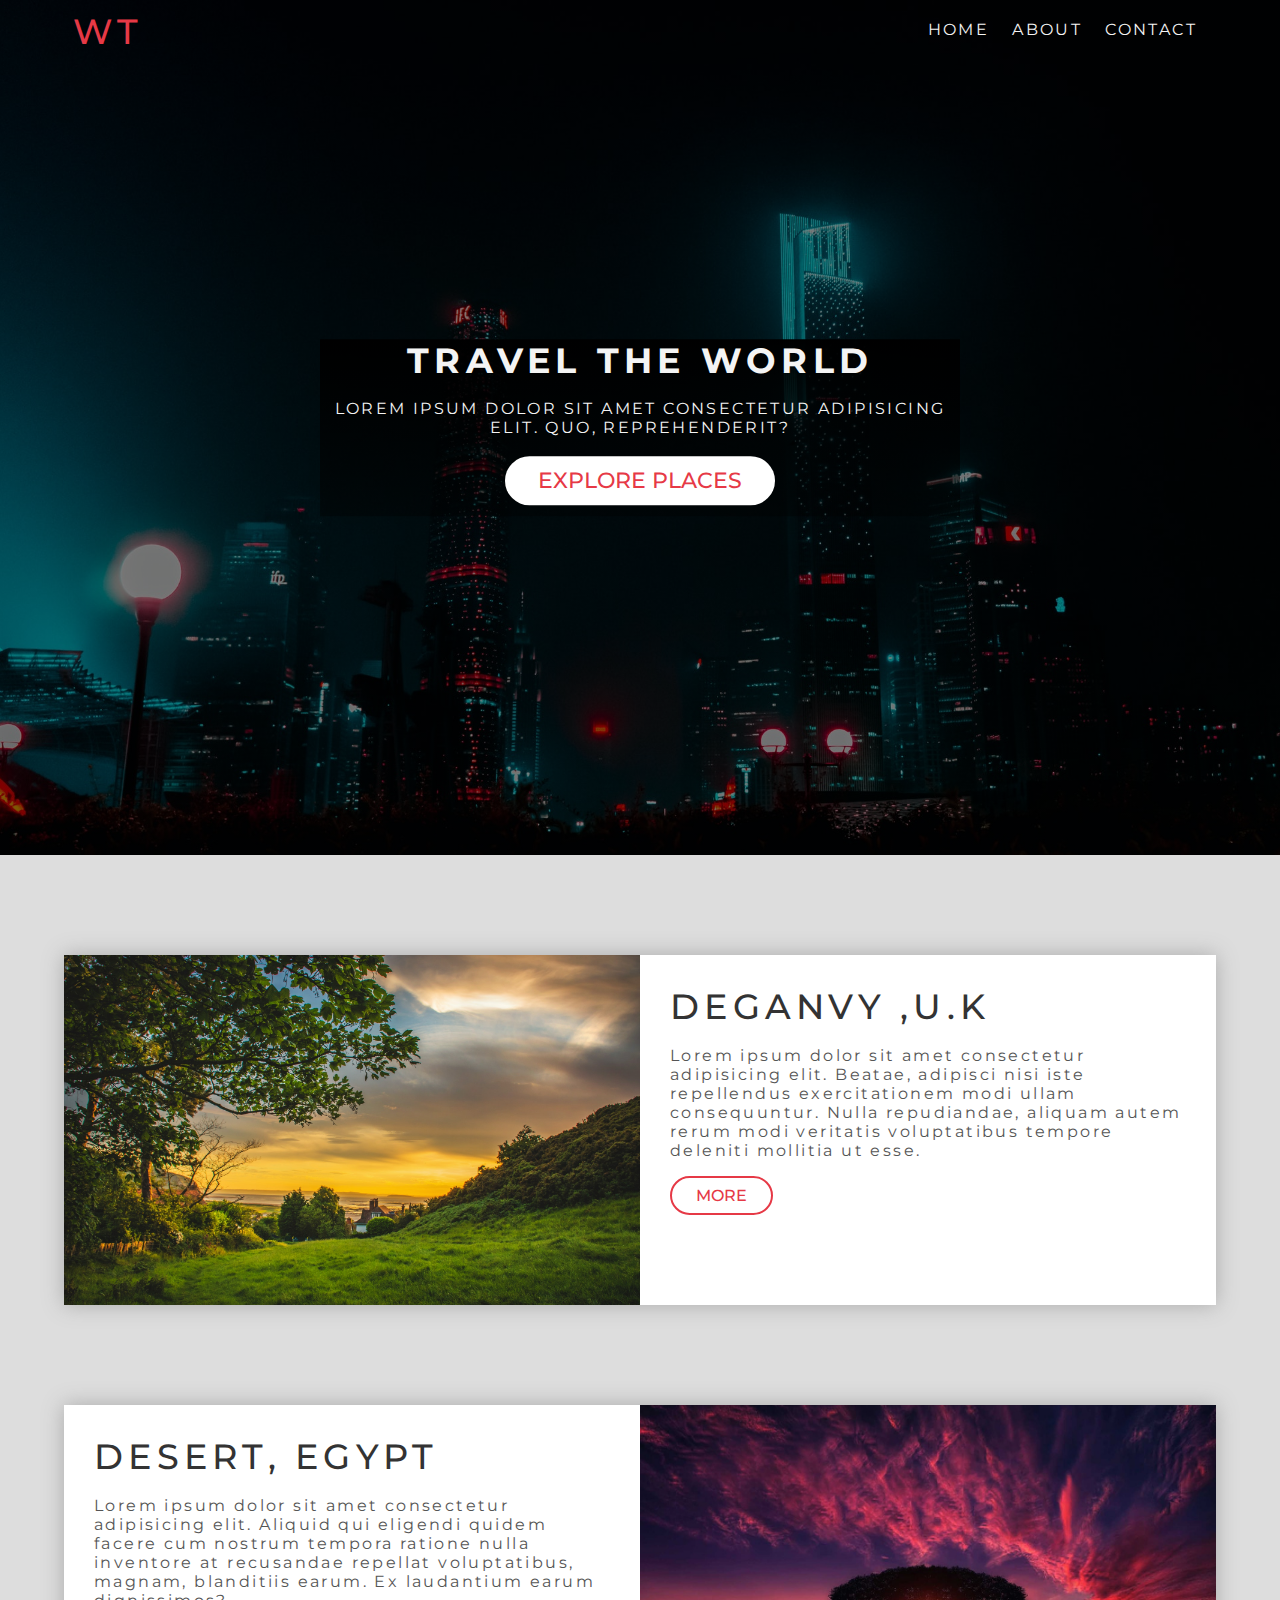
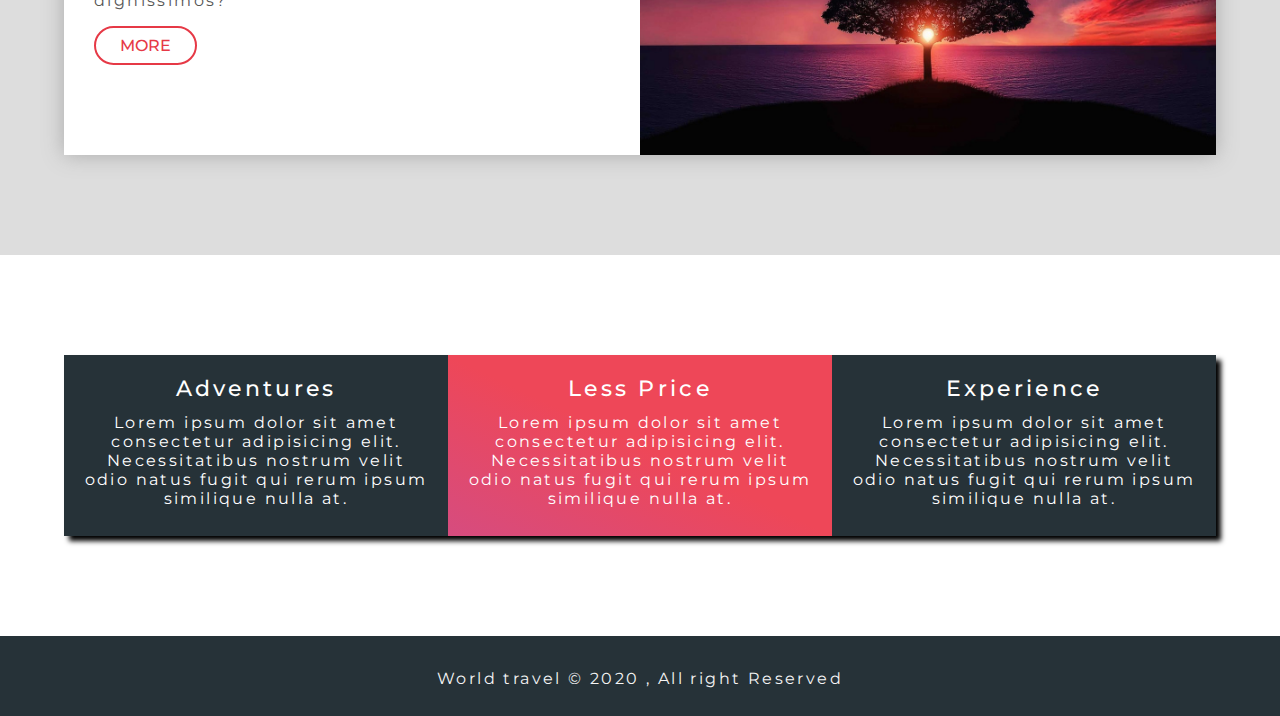
<file: index.html>
<!DOCTYPE html>
<html lang="en">
<head>
    <meta charset="UTF-8">
    <meta http-equiv="X-UA-Compatible" content="IE=edge">
    <meta name="viewport" content="width=device-width, initial-scale=1.0">
    <link rel="stylesheet" href="./css/style.css">
    <link rel="stylesheet" href="https://cdnjs.cloudflare.com/ajax/libs/font-awesome/6.2.1/css/all.min.css" integrity="sha512-MV7K8+y+gLIBoVD59lQIYicR65iaqukzvf/nwasF0nqhPay5w/9lJmVM2hMDcnK1OnMGCdVK+iQrJ7lzPJQd1w==" crossorigin="anonymous" referrerpolicy="no-referrer" />
    <title>TRAVEL WEBSITE</title>
</head>
<body>
    <header class="header">
      <nav class="navbar">
        <div class="container">

          <h1 class="logo lg-heading text-red">WT</h1>
          <ul class="nav-items ">
              <li class="nav-item "><a href="./index.html">Home</a></li>
              <li class="nav-item"><a href="./about.html">About</a></li>
              <li class="nav-item"><a href="./contact.html">Contact</a></li>
          </ul>
        </div>
      </nav>

      <div class="header-content ">
        <h1 class=" main-heading lg-heading text-light">Travel the world</h1>
        <p class="text-light">Lorem ipsum dolor sit amet consectetur adipisicing elit. Quo, reprehenderit?</p>
        <a href="#explore" class="btn text-red btn-primary md-heading">Explore places</a>
      </div>

    </header>
    
    <section class="showcase " id="explore">
     <div class="container">
      <div class=" row row1">
        <div class="img-box">
          <img src="./img/showcase-photo3.jpg" alt="image description">
        </div>
        <div class="text-box">
          <h2 class="lg-heading text-black"> DEGANVY ,U.K</h2>
          <p class="text-gray">Lorem ipsum dolor sit amet consectetur adipisicing elit. Beatae, adipisci nisi iste repellendus exercitationem modi ullam consequuntur. Nulla repudiandae, aliquam autem rerum modi veritatis voluptatibus tempore deleniti mollitia ut esse.</p>
          <a href="./about.html" class="btn btn-secondry">
            more
          </a>
        </div>
      </div>
      <div class=" row row2">
        <div class="img-box">
          <img src="./img/showcase-photo1.jpg" alt="image description">
        </div>
        <div class="text-box">
        <h2 class="lg-heading text-black">DESERT, EGYPT</h2>
        <p class="text-gray">Lorem ipsum dolor sit amet consectetur adipisicing elit. Aliquid qui eligendi quidem facere cum nostrum tempora ratione nulla inventore at recusandae repellat voluptatibus, magnam, blanditiis earum. Ex laudantium earum dignissimos?</p>
        <a href="./about.html" class="btn btn-secondry ">more</a>
        </div>
      </div>
     </div>
    </section>

    <section class="features">
      <div class="container">

        <div class="box-wrapper">
           <div class="box box1">
            <i class="fa-solid fa-route fa-2x text-red"></i>
            <h2 class="md-heading">Adventures</h2>
           <p>Lorem ipsum dolor sit amet consectetur adipisicing elit. Necessitatibus nostrum velit odio natus fugit qui rerum ipsum similique nulla at.</p>
           </div>
           <div class="box box2">
            <i class="fa-solid fa-strikethrough fa-2x"></i>
            <h2 class="md-heading">Less Price</h2>
            <p>Lorem ipsum dolor sit amet consectetur adipisicing elit. Necessitatibus nostrum velit odio natus fugit qui rerum ipsum similique nulla at.</p>
           </div>
           <div class="box box3">
            <i class="fa-solid fa-user-check fa-2x text-red"></i>
            <h2 class="md-heading">Experience</h2>
            <p>Lorem ipsum dolor sit amet consectetur adipisicing elit. Necessitatibus nostrum velit odio natus fugit qui rerum ipsum similique nulla at.</p>
           </div>
        </div>
      </div>
    </section>

    <footer class="footer">
     <div class="social-media">
      <i class="fab fa-facebook fa-4x"></i>
      <i class="fab fa-twitter fa-4x"></i>
      <i class="fab fa-instagram fa-4x"></i>
     </div>
     <p>World travel &copy; 2020 , All right Reserved</p>
    </footer>

</body>
</html>
</file>
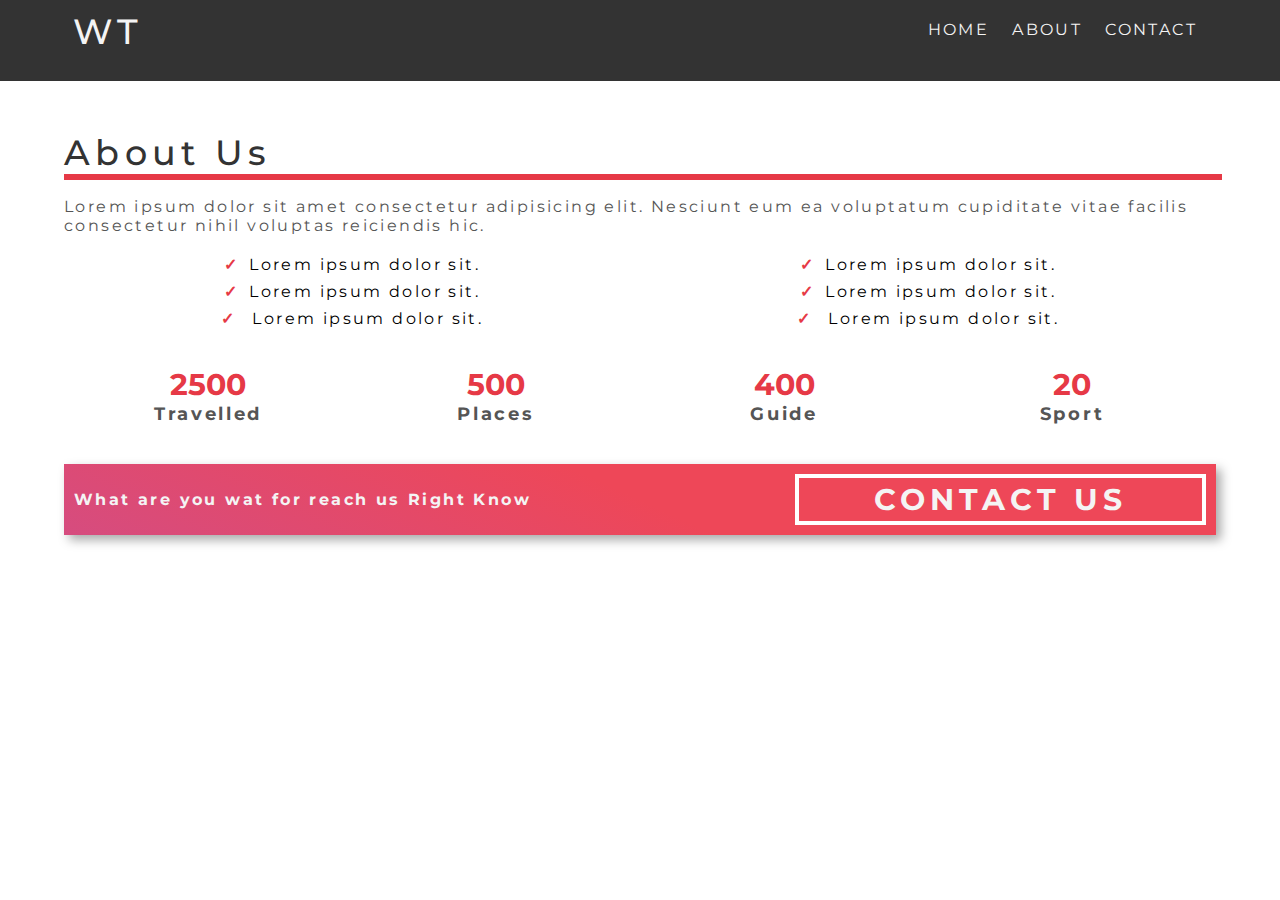
<file: about.html>
<!DOCTYPE html>
<html lang="en">
<head>
    <meta charset="UTF-8">
    <meta http-equiv="X-UA-Compatible" content="IE=edge">
    <meta name="viewport" content="width=device-width, initial-scale=1.0">
    <link rel="stylesheet" href="./css/style.css">
    <link rel="stylesheet" href="https://cdnjs.cloudflare.com/ajax/libs/font-awesome/6.2.1/css/all.min.css" integrity="sha512-MV7K8+y+gLIBoVD59lQIYicR65iaqukzvf/nwasF0nqhPay5w/9lJmVM2hMDcnK1OnMGCdVK+iQrJ7lzPJQd1w==" crossorigin="anonymous" referrerpolicy="no-referrer" />
    <title>About Page</title>
</head>
<body>
    <nav class="navbar bg-dark ">
        <div class="container">

          <h1 class="logo lg-heading text-light">WT</h1>
          <ul class="nav-items ">
              <li class="nav-item "><a href="./index.html">Home</a></li>
              <li class="nav-item"><a href="./about.html">About</a></li>
              <li class="nav-item"><a href="./contact.html">Contact</a></li>
          </ul>
        </div>
      </nav>
      <section class="about">
        <div class="container">
         <h2 class="lg-heading text-black about-heading">About Us</h2>
         <p class="text-gray">Lorem ipsum dolor sit amet consectetur adipisicing elit. Nesciunt eum ea voluptatum cupiditate vitae facilis consectetur nihil voluptas reiciendis hic.</p>
         <div class="about-wrapper">
            <div class="left">
                <ul>
                    <li>Lorem ipsum dolor sit.</li>
                    <li>Lorem ipsum dolor sit.</li>
                    <li> Lorem ipsum dolor sit.</li>
                </ul>
            </div>
            <div class="right">
                <ul>
                    <li>Lorem ipsum dolor sit.</li>
                    <li>Lorem ipsum dolor sit.</li>
                    <li> Lorem ipsum dolor sit. </li>
                </ul>
            </div>
         </div>

         <div class="counts">
            <div class="count-item count-item1"><span>2500</span>
                <p> Travelled</p>
            </div>
            <div class="count-item count-item2"><span>500</span>
                <p>Places</p>
                </div>
            <div class="count-item count-item3"><span>400</span>
                <p>Guide</p>
                </div>
            <div class="count-item count-item4"><span>20</span>
                <p>Sport</p>
                </div>
         </div>

         <div class="cta-banner">
            <div class="banner-left">
           <p class="cta-line">What are you wat for reach us Right Know</p>
            </div>
            <div class="banner-right">
                <a href="./contact.html" class="btn-cta">Contact Us</a>
            </div>
         </div>

        </div>
      </section>
</body>
</file>
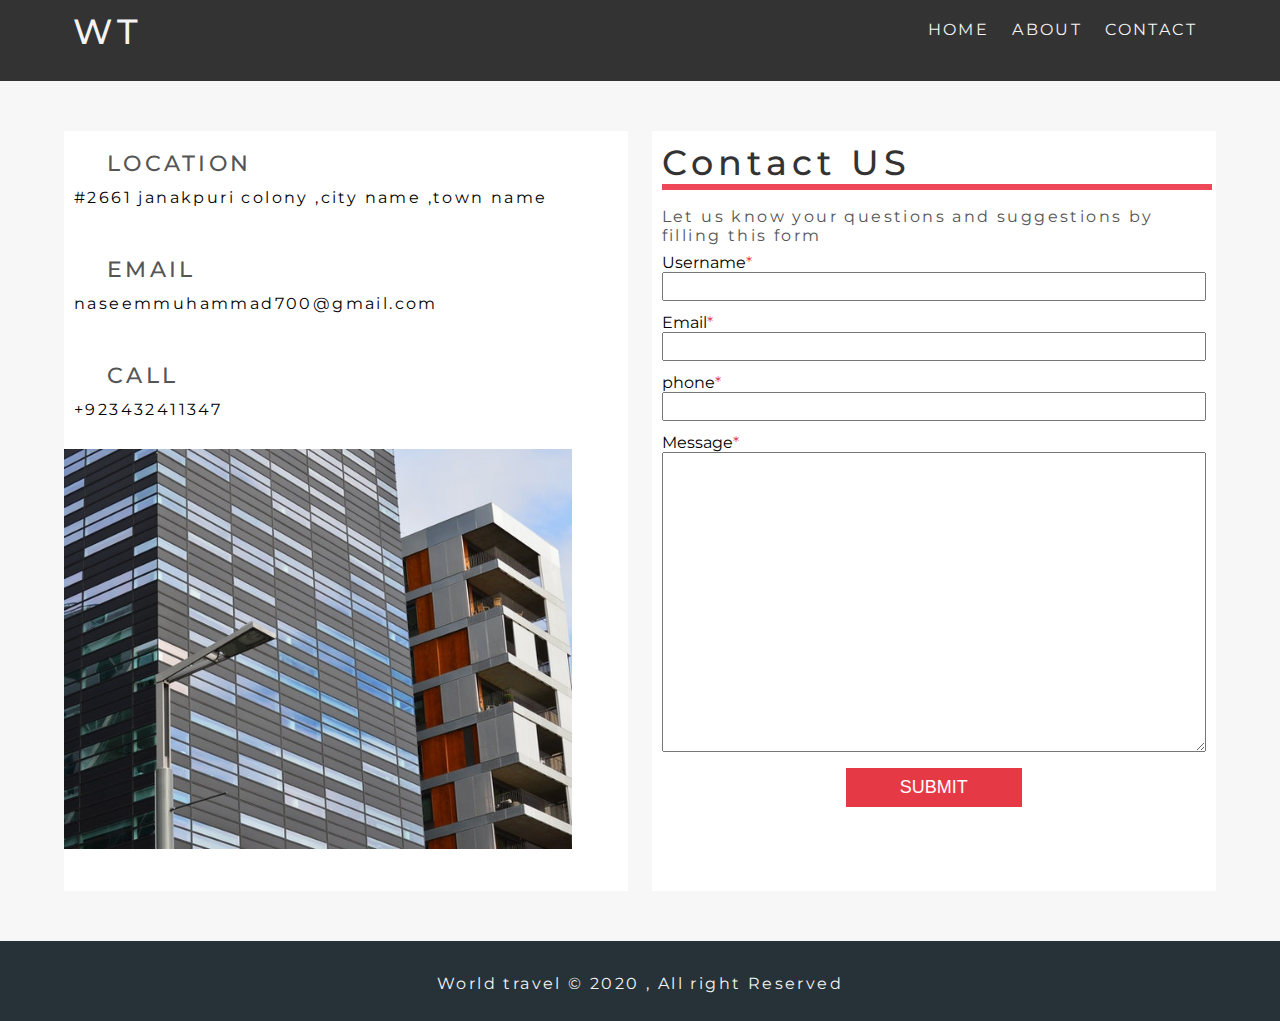
<file: contact.html>
<!DOCTYPE html>
<html lang="en">
<head>
    <meta charset="UTF-8">
    <meta http-equiv="X-UA-Compatible" content="IE=edge">
    <meta name="viewport" content="width=device-width, initial-scale=1.0">
    <link rel="stylesheet" href="./css/style.css">
    <link rel="stylesheet" href="https://cdnjs.cloudflare.com/ajax/libs/font-awesome/6.2.1/css/all.min.css" integrity="sha512-MV7K8+y+gLIBoVD59lQIYicR65iaqukzvf/nwasF0nqhPay5w/9lJmVM2hMDcnK1OnMGCdVK+iQrJ7lzPJQd1w==" crossorigin="anonymous" referrerpolicy="no-referrer" />
    <title>Contact Page</title>
</head>
<body>
    <nav class="navbar bg-dark ">
        <div class="container">

          <h1 class="logo lg-heading text-light">WT</h1>
          <ul class="nav-items ">
              <li class="nav-item "><a href="./index.html">Home</a></li>
              <li class="nav-item"><a href="./about.html">About</a></li>
              <li class="nav-item"><a href="./contact.html">Contact</a></li>
          </ul>
        </div>
      </nav>

      <section class="contact-form">
        <div class="container">

            <div class="form-wrapper">
                <div class="compnay-address">
                    <div class="address-group">
                        <i class=" fas fa-map-marker-alt fa-3x text-red"></i>
                        <h2 class="text-gray md-heading">Location</h2>
                        <p>#2661 janakpuri colony ,city name ,town name</p>
                    </div>
                    <div class="address-group">
                        <i class=" far fa-envelope  fa-3x text-red"></i>
                        <h2 class="text-gray md-heading">Email</h2>
                        <p>naseemmuhammad700@gmail.com</p>
                    </div>
                    <div class="address-group">
                        <i class="  fas fa-phone-square-alt  fa-3x text-red"></i>
                        <h2 class="text-gray md-heading">Call</h2>
                        <p>+923432411347</p>
                    </div>
                    <img src="./img/company-img.jpg" alt="Company Image">
                </div>
                <form action="" class="form">
                    <h1 class="lg-heading text-black">Contact US</h1>
                    <p class="text-gray">Let us know your questions and suggestions by filling this form</p>
                    <div class="form-group">
                        <label for="username">Username</label>
                        <input type="text" name="" id="username" required>
                    </div>
                    <div class="form-group">
                        <label for="email">Email</label>
                        <input type="email" name="" id="email"  required>
                    </div>
                    <div class="form-group">
                        <label for="phone">phone</label>
                        <input type="text" name="" id="phone" required>
                    </div>
                    <div class="form-group">
                        <label for="message">Message</label>
                        <textarea name="" id="message"></textarea>
                    </div>
                    <button type="submit" class="form-btn">Submit</button>
                </form>
            </div>
        </div>
      </section>
      
    <footer class="footer">
        <div class="social-media">
         <i class="fab fa-facebook fa-4x"></i>
         <i class="fab fa-twitter fa-4x"></i>
         <i class="fab fa-instagram fa-4x"></i>
        </div>
        <p>World travel &copy; 2020 , All right Reserved</p>
       </footer>

</body>
</file>
<file: css/style.css>
@import url('https://fonts.googleapis.com/css2?family=Montserrat:wght@300;400;500;700&display=swap');
body{
    font-family: 'Montserrat', sans-serif;
}
*{
    padding: 0;
    margin: 0;
    box-sizing: border-box;
}
html{
    font-size: 62.5%;
}
ul li{
    list-style: none;
}
a{
    font-size: 1.6rem;
    text-decoration: none;
}

p,li{
    font-size: 1.6rem;
    margin-bottom: 0.5em;
    letter-spacing: 0.15em;
}
h1,h2,h3{
    margin-bottom: 0.5em;
    letter-spacing: 0.15em;
    font-weight: 500;
}

/* utility class */
.container{
    max-width: 1200px;
    width: 90%;
    margin: 0 auto;
}
.lg-heading{
    font-size: 3.5rem;
}
.md-heading{
    font-size: 2.2rem;
}
.text-red{
    color: #e63946;
}
.text-light{
    color: #f4f4f4;
}
.text-black{
    color: #333333;
}
.text-gray{
    color: #555555;
}
.btn{
    display: inline-block;
    padding: 0.5em 1.5em;
    font-weight: 500;
    text-transform: uppercase;
    margin: 0.5em 0;
}
.btn-primary{
    background-color: #fff;
    border-radius:100px;

}
.btn-primary:hover{
    background-color: #ddd;
}
.btn-secondry{
    border: 2px solid #e63946;
    border-radius: 1.5em;
    color: #e63946;
    background: #fff;
}
.btn-secondry:hover{
    background-color: #fcf3f2;
}
.bg-dark{
    background-color: #333333;;
}






.header{
    height: 95vh;
    background:linear-gradient(rgba(0,0,0,0.5),rgba(0,0,0,0.5)) ,url('../img/header-image.jpg');
    background-position: center;
    background-size: cover;
    background-repeat: no-repeat;
    position: relative;

}
 .navbar{
    /* border: 4px solid white; */
    padding: 1rem;

}
/* .header .navbar .logo ,.header .navbar  .nav-items a{
    color: white;

} */
.navbar  .logo{
    float: left;
}
.navbar  .nav-items{
    float: right;
    
    
}
.navbar a:link,
.navbar a:visited{
    color: #f4f4f4;
}
.navbar a{
    padding-bottom:  0.3rem;
}
.navbar a:hover{
   border-bottom: 1px solid #fff; 
}
.navbar::after{
    content: '';
    display: block;
    clear: both;
}
 .navbar .nav-item{
    display: inline-block;
    padding: 1rem;
    text-transform: uppercase;
}

/* #############header content styling#################### */
.header-content{
    /* border: 2px solid white; */
    position: absolute;
    top: 50%;
    left:50%;
    transform: translate(-50%,-50%);
    text-align: center;
    background: linear-gradient(rgba(0.0.0,.4),rgba(0,0,0,.4));

}
.header-content h1{
    text-transform: uppercase;
    font-weight: 700;
    
}
.header-content p{
    text-transform: uppercase;
}


/*   ##############shocase */

.showcase{
    background: #ddd;
    padding: 10rem 0;
}
.row{
    height: 350px;
    /* border: 2px solid red; */
    background-color: #fff;
    box-shadow: 0px 0px 20px 0px #aaa; 
}
.row1{
    margin-bottom: 10rem;
}
.row1 .img-box, .row1 .text-box{
    float: left;
    width: 50%;
}
.row2 .img-box , .row2 .text-box{
    float: right;
    width: 50%;
}
.row .img-box{
    /* border: 4px solid green; */
    height: 100%;
}
.row  .text-box{
    /* border: 4px solid rebeccapurple; */
    /* height: 100%; */
    padding: 3rem;
}
.row .img-box img{
    display: inline-block;
    width: 100%;
    height: 100%;
    object-fit: cover;
}
.row::after{
    content: '';
    display: block;
    clear: both;
}

/* #########features style 3333333333333333333333333 */
.features{
    padding: 10rem 0;
}
.box-wrapper{
    /* border: 2px solid green; */
    box-shadow: 5px 5px 5px 0px black;
}
.box{
    width: 33.3333333%;
    float: left;
    /* border: 2px solid black; */
    padding: 2rem;
    text-align: center;

}
.box2{
   background: linear-gradient(25deg,#d64c7f,#ee4758 50%);
   color: #fff;
}
.box1 , .box3{
    background-color: #263238;
    color: #ffff;
}
.box-wrapper::after{
    content: '';
    display: block;
    clear: both;
}
/* ###################footer style#################### */
.footer{
    background: #263238;
    color: #f4f4f4;
    padding: 2rem;
    text-align: center;
}
.social-media i{
    margin: 2rem;
}

/* #########About Styling ################ */
.about{
    padding: 5rem 0;
}
.about-heading::after{
    content:'';
    display: block;
    border: 3px solid #e63946;
    width: 100%;

}

/* #####################about wrapper styling################## */
.about-wrapper{
    /* border: 2px solid red; */
    text-align: center;
    margin-top: 2rem;
}
.about-wrapper .left{
float: left;
width: 50%;
} 
.about-wrapper .right{
float: right;
width: 50%;
}
.about-wrapper::after{
    content: '';
    display: block;
    clear: both;
}
.about-wrapper li::before{
    content: '\2713';
    color: #e63946;
    font-weight: bold;
    padding-right: 1rem;
}
/* #######count styling############### */

.counts {
    /* border: 2px solid red; */
    /* text-align: center; */
    margin-top: 3rem;
}
.counts .count-item{
    float: left;
    width: 25%;
    text-align: center;
}
.counts::after{
    content: '';
    display: block;
    clear: both;
}
.count-item span{
    font-size: 3rem;
    font-weight: 700;
    color: #e63946;
}
.count-item p{
    font-weight: 700;
    color: #555;
    font-size: 1.8rem;
}


/* Banner  */
.cta-banner{
    background: linear-gradient(25deg,#d64c7f,#ee4758 50%);
    color: #f4f4f4;
    /* border: 2px solid red; */
    padding: 1rem;
    box-shadow: 5px 5px 10px #00000057;
    margin-top: 3rem;

}
.banner-left{
    width: 60%;
    float: left;
}
.banner-right{
    width: 40%;
    float: right;
    text-align: right;
     
}
.cta-line{
    font-weight: 700;
    font-weight: 2rem;
    margin-top: 1.6rem;
}
.btn-cta{
    text-align: center;
    display: inline-block;
    font-weight: 700;
    font-size: 3rem;
    text-transform: uppercase;
    border: 4px solid white;
    padding: 0.3rem 2.5em;
    letter-spacing: 0.5rem;
    color: #f4f4f4;
}
.cta-banner::after{
    content: '';
    display: block;
    clear: both;
}

/* contact page */
.contact-form{
    padding: 5rem 0;
    background: #f7f7f7;

}
.form-wrapper{
    /* border: 10px solid red; */
}
 .form-wrapper .compnay-address{
    /* border: 4px dotted green; */
    width: 49%;
    float: left;
   background:#fff;
   height: 760px;
 }
 .form-wrapper .compnay-address i{
    display: inline-block;
    margin: 1rem;
    padding: 1rem;

 }
 .form-wrapper .compnay-address h2{
    display: inline-block;
    text-transform: uppercase;
 }
 .form-wrapper .address-group{
    margin-bottom: 3rem;
 }
 
.form-wrapper::after{
    content: '';
    display: block;
    clear: both;
}
.address-group p{
    margin-left: 1rem;
}
.form-wrapper .compnay-address img{
    width: 90%;
    min-height: 40rem;
    object-fit: cover;
    object-position: right;
}
/* form styling */
.form-wrapper .form{
    font-size: 1.6rem;
    /* border: 4px dotted black; */
    width: 49%;
    float: right;
    background:#fff;
    padding: 1rem;
    height: 760px;
}
.form h1::after{
    content: '';
    display: block;
    border: 3px solid #ee4758;
    width: 100%;
}
.form-wrapper label{
    display: block;
}
.form-wrapper .form input{
    padding: 0.5rem;
    width: 100%;
}
.form-wrapper .form .form-group{
    margin-bottom: 1.2rem;
}
.form-wrapper  .form label::after{
    content: '*';
    color: #e63946;
}
.form-wrapper  .form textarea{
    width: 100%;
    height: 300px;
    padding: 1rem;
}
.form-btn{
    display: block;
    margin:0 auto;
    padding: 0.5em 3em;
    font-size: 1.8rem;
    text-transform: uppercase;
    background:#e63946;
    color: #fff;
    outline: none;
    border: none;
    cursor: pointer;
}

/* #####################Medis queries############################ */
@media (max-width:500px){
 html{
    font-size: 50%;
 }
 .navbar .nav-items, .navbar .logo{
    float: none;
    width: 100%;
    display: block;
    text-align: center;
 }
 .header-content .main-heading{
    display: none;
 }
 .showcase .row{
    height: auto;
    width: 100%;
 }
 .row .img-box,.row .text-box{
    width: 100%;
    float: none;
    text-align: center;
 }
 .features .box{
    float: none;
    width: 100%;
    text-align: center;
    box-shadow: 5px 5px 5px 0px black;
 }
.features .box2,.features .box3{
    margin-top: 7rem;
}
.box-wrapper{
    /* border: 2px solid green; */
    box-shadow: none;
}
.banner-left,.banner-right{
    float: none;
    width: 100%;
    text-align: center;
}
.form-wrapper .compnay-address{
    float: none;
    width: 100%;
    height: auto;
    margin-bottom: 5rem;
}
.form-wrapper .form{
    float: none;
    width: 100%;
    height: auto;
}

}

@media(min-width:501px) and (max-width:768px){
    html{
        font-size: 50%;
     }
     p{
        font-size: 1.8rem;
     }
     .navbar .nav-items, .navbar .logo{
        float: none;
        width: 100%;
        display: block;
        text-align: center;
     }
    
     .showcase .row{
        height: auto;
        width: 100%;
     }
     .row .img-box,.row .text-box{
        width: 100%;
        float: none;
        text-align: center;
     }
     .features .box{
        float: none;
        width: 100%;
        text-align: center;
        box-shadow: 5px 5px 5px 0px black;
     }
    .features .box2,.features .box3{
        margin-top: 7rem;
    }
    .box-wrapper{
        /* border: 2px solid green; */
        box-shadow: none;
    }
    .banner-left,.banner-right{
        float: none;
        width: 100%;
        text-align: center;
    }
    .form-wrapper .compnay-address{
        float: none;
        width: 100%;
        height: auto;
        margin-bottom: 5rem;
    }
    .form-wrapper .form{
        float: none;
        width: 100%;
        height: auto;
    }

}
@media(min-width:769px) and (max-width:1200px){
    html{
        font-size: 56.25%;
    }
    .row .text-box h2{
        font-size: 2.2rem;
        font-weight: 500;
    }
}
@media(orientation:landscape) and (max-height:500px){
    .header{
        height: 90vmax;
    }
}
</file>
